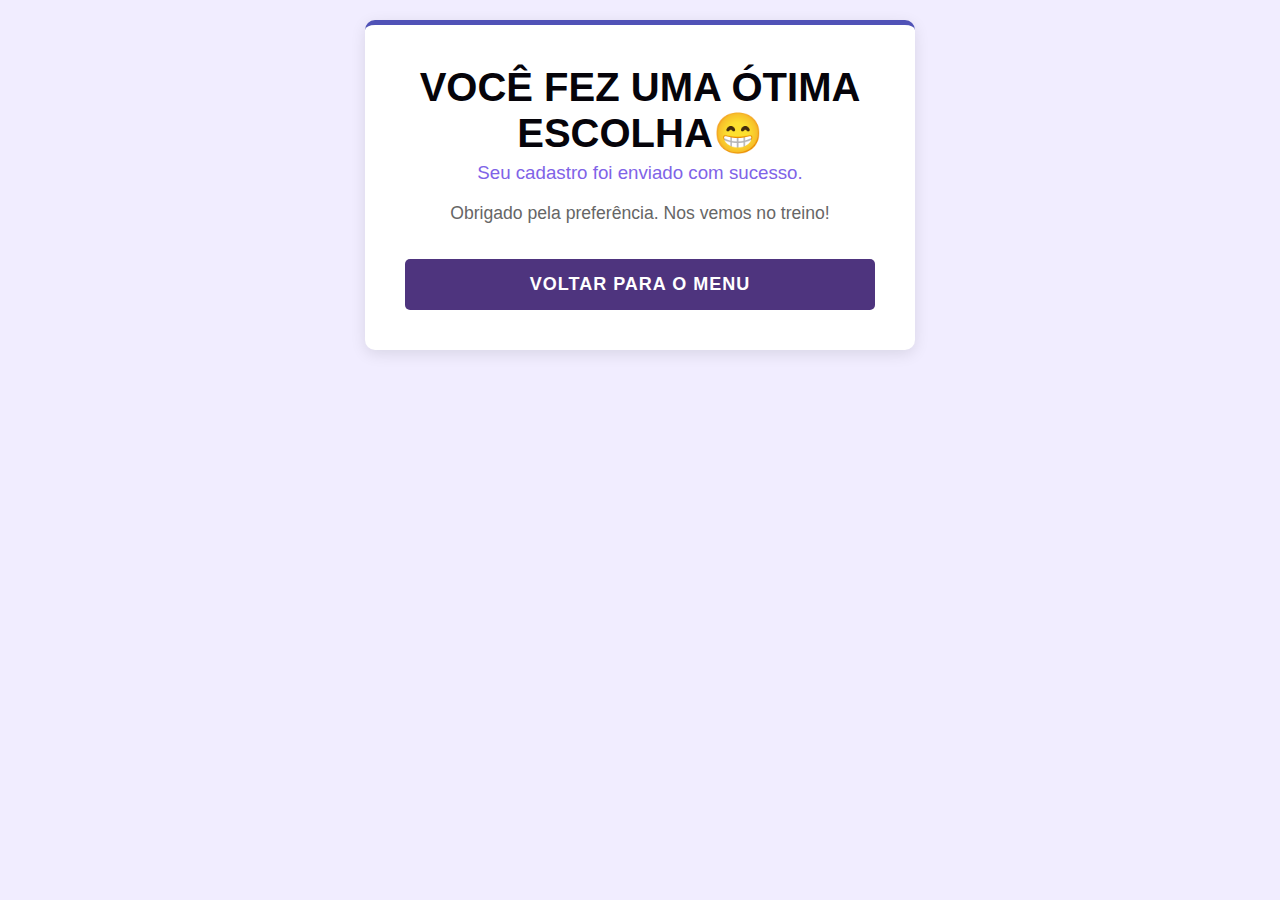
<file: enviado.html>
<!DOCTYPE html>
<html lang="pt-br">
<head>
    <link rel="stylesheet" href="form.css">
    <link rel="stylesheet" href="./formulario.html">
    
    
    <meta charset="UTF-8">
    <meta name="viewport" content="width=device-width, initial-scale=1.0">
    <title>viagem</title>
</head>
<body>

    <div class="card" style="text-align: center;">
        <h1 style="font-size: 2.5em;">Você fez uma ótima escolha😁</h1>
        <h3 style="color: #8063e7;">Seu cadastro foi enviado com sucesso.</h3>
        
        <p style="color: #666; font-size: 1.1em;">
            Obrigado pela preferência. Nos vemos no treino!
        </p>
        
        <br>
        <a href="index.html" class="btn-enviar">Voltar para o Menu</a>
    </div>
    
</body>
</html>
</file>
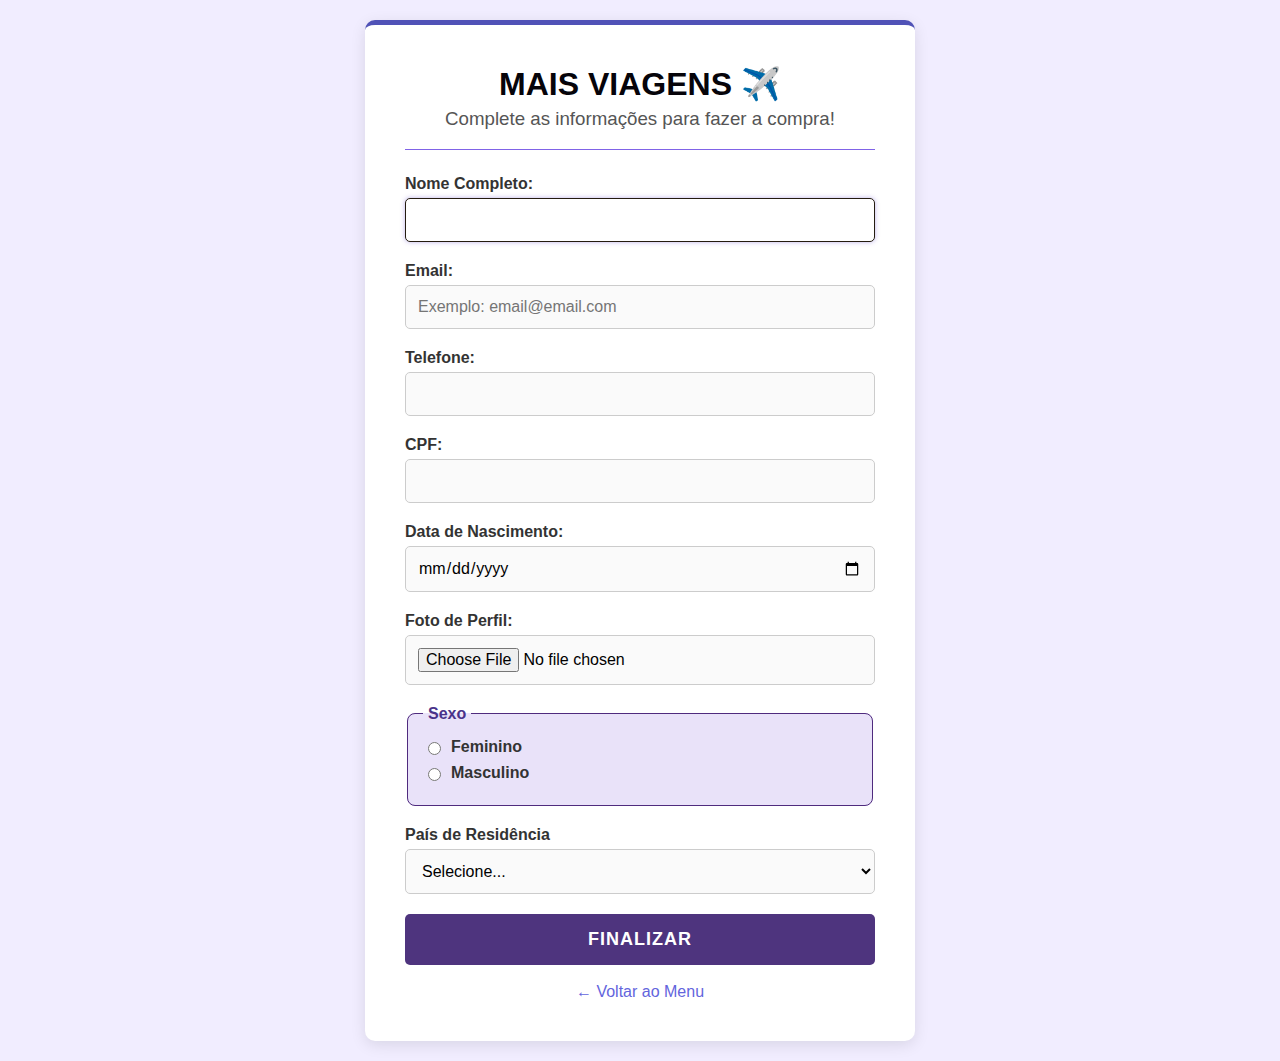
<file: formulario.html>
<!DOCTYPE html>
<html lang="pt-br">
<head>
    <link rel="stylesheet" href="form.css">
    <meta charset="UTF-8">
    <meta name="viewport" content="width=device-width, initial-scale=1.0">
    <title>Mais Viagens</title>
    
</head>
<body>
    <form id="form-cadastro" class="card">
        <h1>Mais Viagens ✈️</h1>
        <h3>Complete as informações para fazer a compra!</h3>
        <hr style="border: 0; border-top: 1px solid #8063e7; margin-bottom: 25px;">

        <label for="nome">Nome Completo:</label>
        <input type="text" name="nome" id="nome" required autofocus>

        <label for="email">Email:</label>
        <input type="email" name="email" id="email" required placeholder="Exemplo: email@email.com">

        <label for="telefone">Telefone:</label>
        <input type="tel" name="telefone" id="telefone" required>

        <label for="CPF">CPF:</label>
        <input type="Tel" name="CPF" id="CPF" required>

        <label for="dt-nasc">Data de Nascimento:</label>
        <input type="date" name="dt-nasc" id="dt-nasc" required>

        <div class="row-dupla"></div>

        <label for="foto">Foto de Perfil:</label>
        <input type="file" name="foto" id="foto" required>

        <fieldset>
            <legend>Sexo</legend>
            <label class="opcao-inline"><input type="radio" name="plano" value="Feminino" required> Feminino</label>
            <label class="opcao-inline"><input type="radio" name="plano" value="Masculino"> Masculino</label>
        
        </fieldset>

        

        <label for="objetivo">País de Residência</label>
        <select name="objetivo" id="objetivo" required>
            <option value="">Selecione...</option>
            <option value="Ficar Bitelo">Brasil</option>
            <option value="Cardio">Estados Unidos</option>
            <option value="Emagrecimento">Portugual</option>
            <option value="Resistência">Alemanha</option>
            <option value="Outros">Mexíco</option>
        </select>

       

        <button type="submit" class="btn-enviar">Finalizar</button>
        
        <br><br>
        <a href="index.html" style="display:block; text-align:center; color:#6365dd; text-decoration:none;">&larr; Voltar ao Menu</a>
    </form> 

    <script>
        document.getElementById('form-cadastro').addEventListener('submit', function(e) {
            e.preventDefault(); 

            // Lógica para pegar o NOME do arquivo da foto
            const inputFoto = document.getElementById('foto');
            let nomeArquivoFoto = "Nenhuma foto selecionada";
            if (inputFoto.files.length > 0) {
                nomeArquivoFoto = inputFoto.files[0].name;
            }

            const diasChecados = Array.from(document.querySelectorAll('input[name="dias"]:checked'))
                                      .map(cb => cb.value).join(', ');
            
            const planoSelecionado = document.querySelector('input[name="plano"]:checked')?.value || "Não informado";

            // const dados = {
            //     nome: document.getElementById('nome').value,
            //     email: document.getElementById('email').value,
            //     telefone: document.getElementById('telefone').value,
            //     nascimento: document.getElementById('dt-nasc').value,
            //     peso: document.getElementById('peso').value,
            //     altura: document.getElementById('altura').value,
            //     foto: nomeArquivoFoto, // Salvando o nome do arquivo
            //     plano: planoSelecionado,
            //     dias: diasChecados || "Nenhum selecionado",
            //     objetivo: document.getElementById('objetivo').value,
            //     obs: document.getElementById('informacoes').value || "Nenhuma"
            // };

            // localStorage.setItem('dadosBitelo', JSON.stringify(dados));
            window.location.href = 'enviado.html';
        });
    </script>
</body>
</html>
</file>
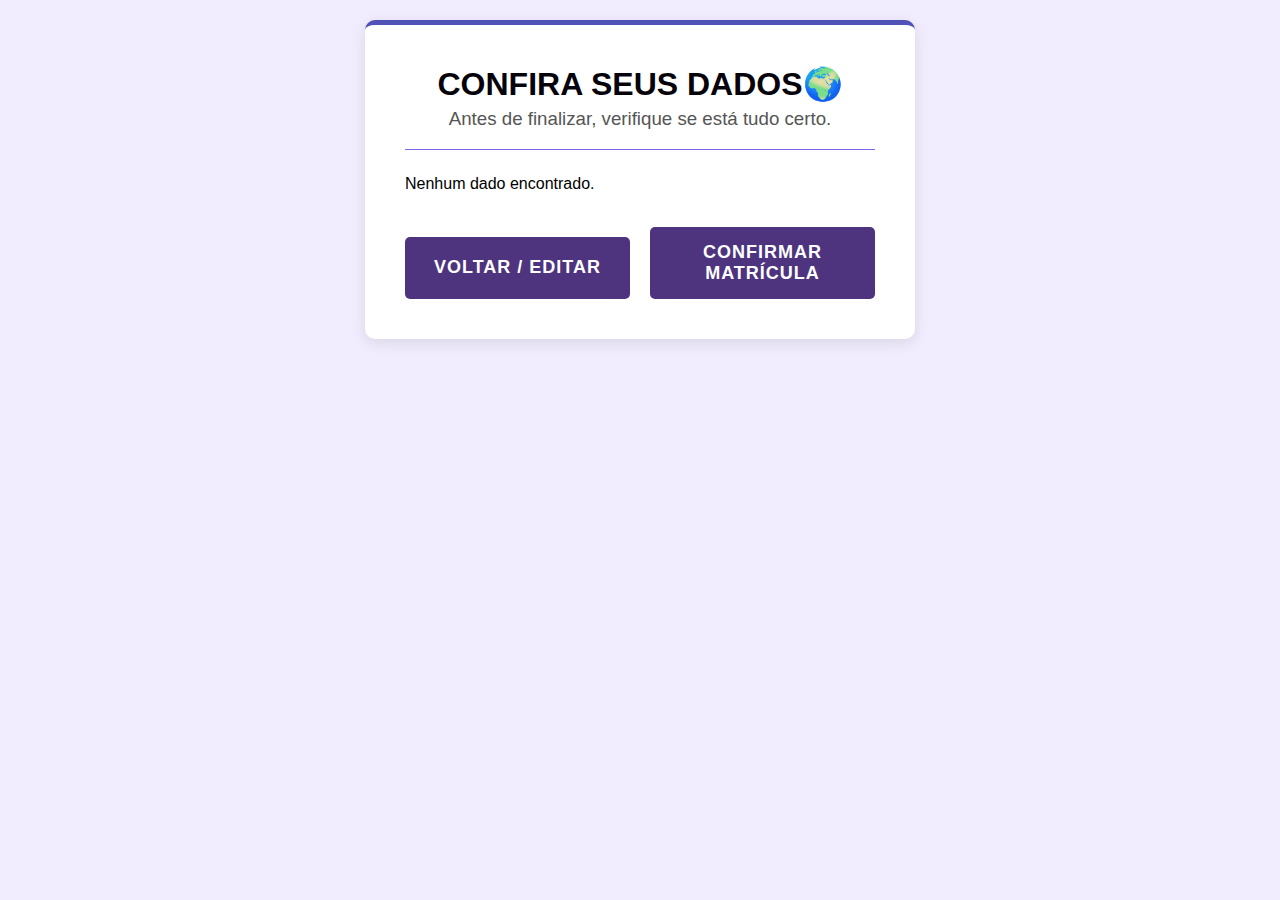
<file: relatorio.html>
<!DOCTYPE html>
<html lang="pt-br">
<head>
    <link rel="stylesheet" href="form.css">
    <meta charset="UTF-8">
    <meta name="viewport" content="width=device-width, initial-scale=1.0">
    <title>Conferência - Academia do Bitelo</title>
    <style>
        .item-relatorio {
            border-bottom: 1px solid #8063e7;
            padding: 10px 0;
            display: flex;
            justify-content: space-between;
        }
        .item-relatorio strong {
            color: #8063e7;
        }
        .btn-voltar {
            background-color: #ccc;
            color: #333;
            margin-top: 10px;
        }
        .btn-voltar:hover {
            background-color: #bbb;
        }
    </style>
</head>
<body>

    <div class="card">
        <h1>Confira seus Dados🌍</h1>
        <h3>Antes de finalizar, verifique se está tudo certo.</h3>
        <hr style="border: 0; border-top: 1px solid #8063e7; margin-bottom: 25px;">

        <div id="lista-dados"></div>

        <br>
        <div class="row-dupla">
            <button onclick="history.back()" class="btn-enviar btn-voltar">Voltar / Editar</button>
            <button onclick="finalizarCadastro()" class="btn-enviar">Confirmar Matrícula</button>
        </div>
    </div>

    <script>
        const dados = JSON.parse(localStorage.getItem('dadosBitelo'));

        if (dados) {
            const lista = document.getElementById('lista-dados');
            
            const criarLinha = (label, valor) => {
                return `<div class="item-relatorio">
                            <strong>${label}:</strong> 
                            <span style="text-align: right; margin-left: 10px;">${valor}</span>
                        </div>`;
            };

            lista.innerHTML = 
                criarLinha('Nome', dados.nome) +
                criarLinha('Email', dados.email) +
                criarLinha('Telefone', dados.telefone) +
                criarLinha('Nascimento', dados.nascimento) +
                criarLinha('Peso', dados.peso + ' kg') +
                criarLinha('Altura', dados.altura + ' m') +
                criarLinha('Foto (Arquivo)', dados.foto) +
                criarLinha('Plano', dados.plano) +
                criarLinha('Dias de Treino', dados.dias) +
                criarLinha('Objetivo', dados.objetivo) +
                criarLinha('Observações', dados.obs);

        } else {
            document.getElementById('lista-dados').innerHTML = "<p>Nenhum dado encontrado.</p>";
        }

        function finalizarCadastro() {
            localStorage.removeItem('dadosBitelo');
            window.location.href = 'enviado.html';
        }
    </script>
</body>
</html>
</file>
<file: form.css>
/* Reset básico */
* {
    box-sizing: border-box;
    font-family: 'Gill Sans', 'Gill Sans MT', Calibri, 'Trebuchet MS', sans-serif;
}

body {
    background-color: #e7e0ff98; /* Laranja muito suave para o fundo da página */
    margin: 0;
    padding: 20px;
}

/* O cartão agora é BRANCO para dar destaque */
.card {
    max-width: 550px; /* Largura padrão para formulários */
    width: 100%;
    margin: auto;
    background-color: #ffffff; /* Fundo branco */
    padding: 40px;
    border-radius: 10px;
    border-top: 5px solid #3e40afe7; /* Detalhe laranja no topo */
    box-shadow: 0 4px 15px rgba(0,0,0,0.1);
}

/* Classe específica para cards mais largos (Menu e Atividades) */
.card-wide {
    max-width: 900px;
}

h1 {
    color: #06040a; /* Laranja escuro */
    text-align: center;
    margin-top: 0;
    margin-bottom: 5px;
    text-transform: uppercase;
}

h3 {
    text-align: center;
    color: #555; /* Cinza escuro */
    font-weight: normal;
    margin-top: 0;
}

/* Estilização dos inputs */
label {
    display: block;
    margin-bottom: 5px;
    color: #333;
    font-weight: bold;
}

input[type="text"],
input[type="email"],
input[type="tel"],
input[type="date"],
input[type="number"],
input[type="file"],
select,
textarea {
    width: 100%;
    padding: 12px;
    margin-bottom: 20px;
    border: 1px solid #ccc;
    border-radius: 5px;
    font-size: 16px;
    background-color: #fafafa;
}

/* Foco Laranja */
input:focus, select:focus, textarea:focus {
    outline: none;
    border: 1px solid #241c0f;
    box-shadow: 0 0 5px rgba(92, 62, 201, 0.4);
    background-color: #fff;
}

/* Agrupamento lado a lado */
.row-dupla {
    display: flex;
    gap: 20px;
}

.campo-metade {
    flex: 1;
}

/* Fieldset com tons de laranja suave */
fieldset {
    border: 1px solid #4f2b7e;
    border-radius: 8px;
    margin-bottom: 20px;
    padding: 15px;
    background-color: #c1adee59; /* Laranja/Amarelo bem claro */
}

legend {
    color: #4a338a;
    font-weight: bold;
    padding: 0 5px;
}

.opcao-inline {
    display: flex;
    align-items: center;
    margin-bottom: 8px;
    cursor: pointer;
}

.opcao-inline input {
    width: auto;
    margin-right: 10px;
    accent-color: #1e0958; /* Muda a cor do tique do checkbox */
}

/* Botão de Enviar Laranja */
.btn-enviar, button.btn-enviar {
    width: 100%;
    border: none;
    background-color: #4e347e; /* Laranja vibrante */
    color: #fff; /* Texto branco */
    font-weight: bold;
    cursor: pointer;
    padding: 15px;
    font-size: 18px;
    border-radius: 5px;
    transition: background-color 0.3s;
    text-align: center;
    text-decoration: none;
    display: inline-block;
    text-transform: uppercase;
    letter-spacing: 1px;
}

.btn-enviar:hover, button.btn-enviar:hover {
    background-color: #050307; /* Laranja mais escuro no hover */
}
</file>
